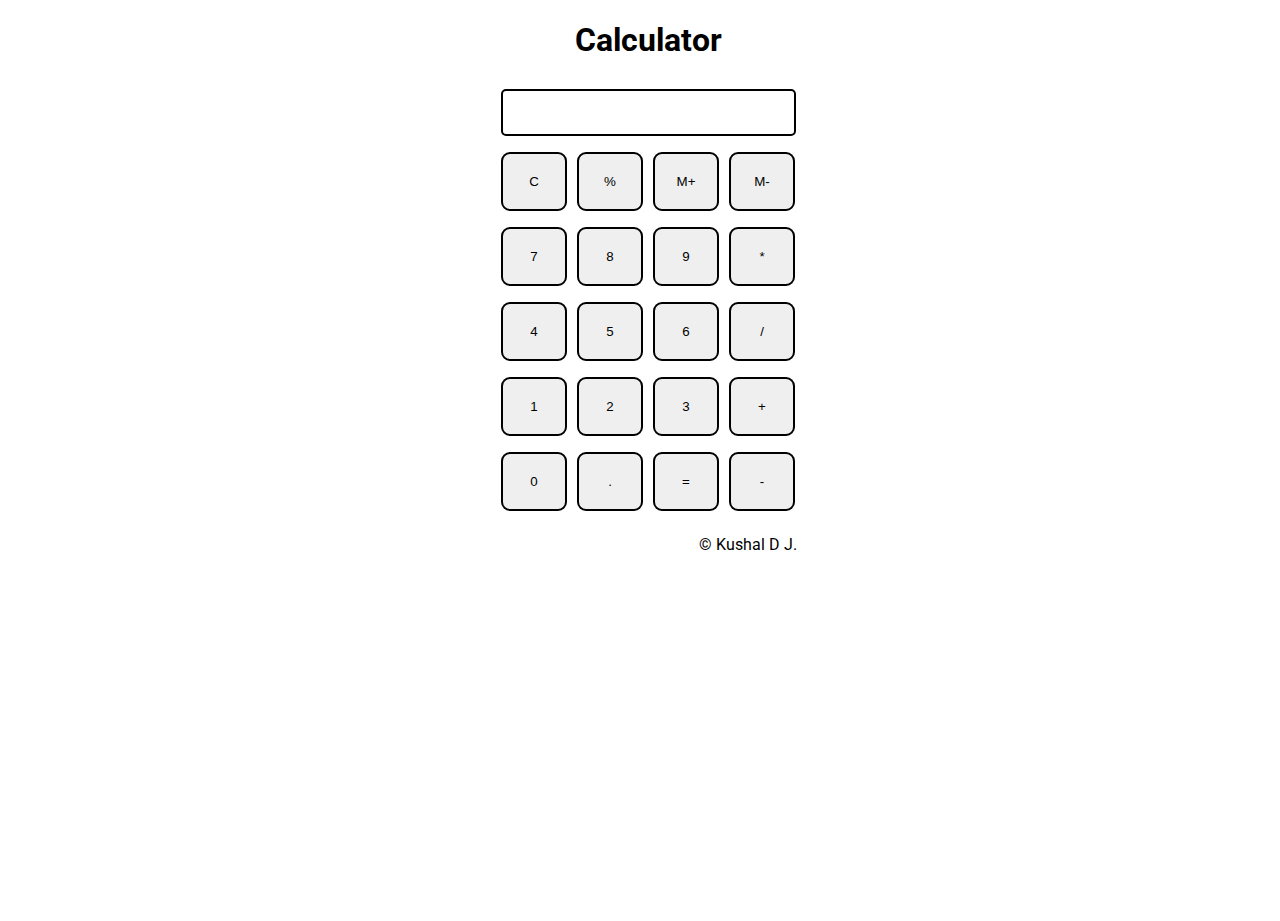
<file: Calculator/index.html>
<!DOCTYPE html>
<html lang="en">
<head>
    <meta charset="UTF-8">
    <meta name="viewport" content="width=device-width, initial-scale=1.0">
    <title>Calculator</title>
    <link rel="stylesheet" href="index.css">
    <link rel="stylesheet" href="utils.css">
    
</head>
<body>
    <h1 class="text-center">Calculator</h1>
    <div class="container  mx-auto items-center flex flex-col">
        <div class="row">
            <input type="text" class="input">
        </div>
        <div class="row">
            <button class="btn">C</button>
            <button class="btn">%</button>
            <button class="btn">M+</button>
            <button class="btn">M-</button>
        </div>
        <div class="row">
            <button class="btn">7</button>
            <button class="btn">8</button>
            <button class="btn">9</button>
            <button class="btn">*</button>
        </div>
        <div class="row">
            <button class="btn">4</button>
            <button class="btn">5</button>
            <button class="btn">6</button>
            <button class="btn">/</button>
        </div>
        <div class="row">
            <button class="btn">1</button>
            <button class="btn">2</button>
            <button class="btn">3</button>
            <button class="btn">+</button>
        </div>
        <div class="row">
            <button class="btn">0</button>
            <button class="btn">.</button>
            <button class="btn">=</button>
            <button class="btn">-</button>
        </div>
        <p class="copy">&copy; Kushal D J.</p>
    </div>
    
    <script src="index.js"></script>
</body>
</html>
</file>
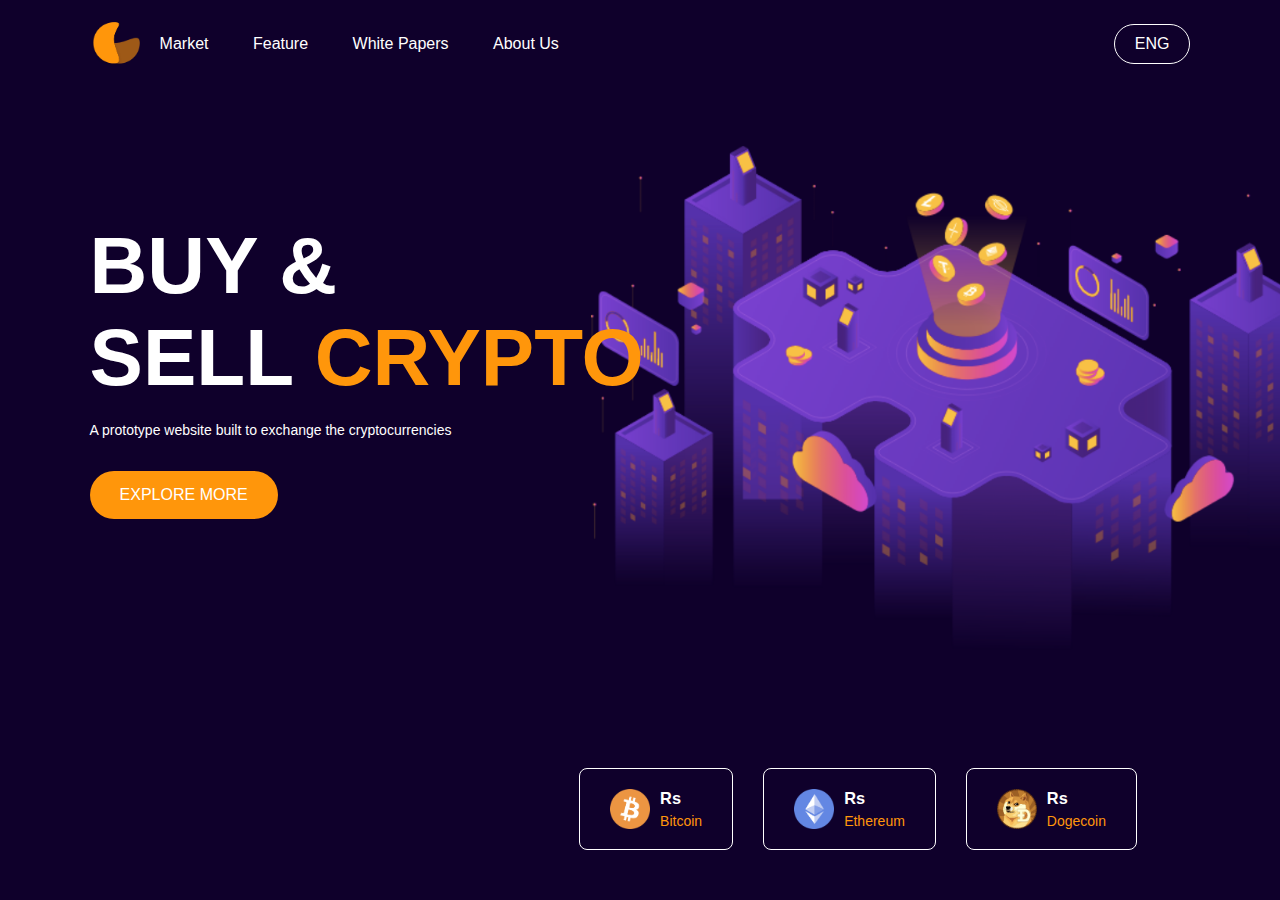
<file: Crypto/index.html>
<!DOCTYPE html>
<html lang="en">
<head>
    <meta charset="UTF-8">
    <meta name="viewport" content="width=device-width, initial-scale=1.0">
    <title>Cryto</title>
    <link rel="stylesheet" href="style.css">
</head>
<script src="https://code.jquery.com/jquery-3.7.1.min.js" integrity="sha256-/JqT3SQfawRcv/BIHPThkBvs0OEvtFFmqPF/lYI/Cxo=" crossorigin="anonymous"></script>

<body>
    
    <div class="container">
        <nav>
            <img src="cryptocurrency-img/images/logo.png" alt="logo" class="logo">
            <ul>    
            <li><a href="#">Market</a></li>
                    <li><a href="#">Feature</a></li>
                    <li><a href="#">White Papers</a></li>
                    <li><a href="#">About Us</a></li>
            </ul>
            <a href="#" class="btn">ENG</a>
        </nav>

        <div class="content">
            <h1>BUY & <br>SELL <span>CRYPTO</span></h1>
            <p>A prototype website built to exchange the cryptocurrencies</p>
            <a href="#" class="btn">EXPLORE MORE</a>
        </div>
        <div class="coin-list">
            <div class="coin">
                <img src="cryptocurrency-img/images/bitcoin.png" alt="btc">
                <div>
                    <h3>Rs <span id="bitcoin"></span></h3>
                    <p>Bitcoin</p>
                </div>
            </div>
            <div class="coin">
                <img src="cryptocurrency-img/images/ethereum.png" alt="eth">
                <div>
                    <h3>Rs <span id="ethereum"></span></h3>
                    <p>Ethereum</p>
                </div>
            </div>
            <div class="coin">
                <img src="cryptocurrency-img/images/dogecoin.png" alt="dog">
                <div>
                    <h3>Rs <span id="dogecoin"></span></h3>
                    <p>Dogecoin</p>
                </div>
            </div>
        </div>
    </div>


    <script src="script.js"></script>
</body>
</html>
</file>
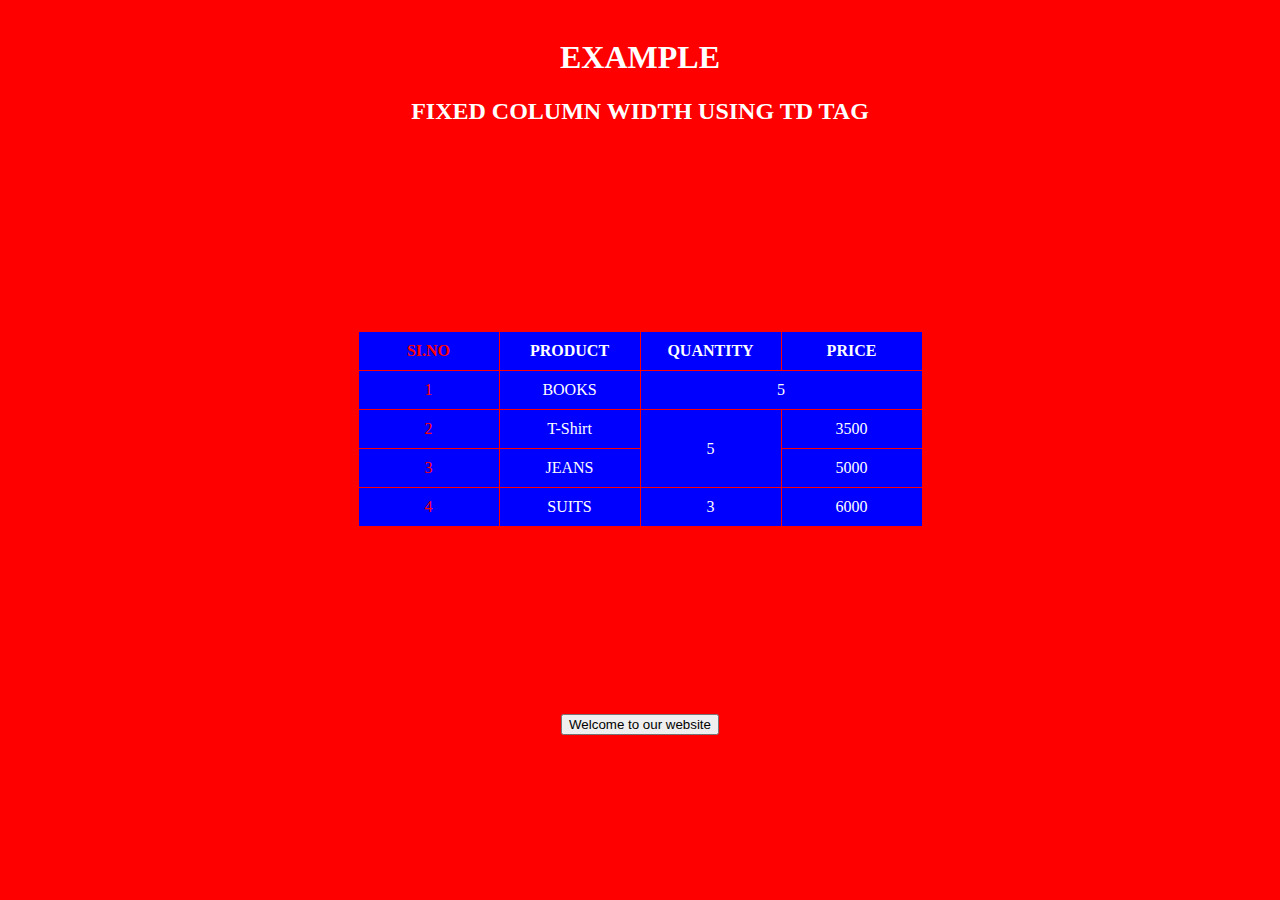
<file: Mood Changer/index.html>
<!DOCTYPE html>
<html lang="en">
<head>
    <meta charset="UTF-8">
    <meta name="viewport" content="width=device-width, initial-scale=1.0">
    <title>Document</title>
    <link rel="stylesheet" href="index.css">
</head>

<body>
    <h1>EXAMPLE</h1>
    <h2>FIXED COLUMN WIDTH USING TD TAG</h2>
    <div>
        <table class="center">
            <thread>
            <tr>
                <th style="color: red;">SI.NO</th>
                <th>PRODUCT</th>
                <th>QUANTITY</th>
                <th>PRICE</th>
            </tr>
            </thread>
            <tr>
                <td style="color: red;">1</td>
                <td>BOOKS</td>
                <td colspan="2">5</td>
                <!-- <td>589</td> -->
            </tr>
            <tr>
                <td style="color: red;">2</td>
                <td>T-Shirt</td>
                <td rowspan="2">5</td>
                <td>3500</td>
            </tr>
            <tr>
                <td style="color: red;">3</td>
                <td>JEANS</td>
                <!-- <td>2</td> -->
                <td>5000</td>
            </tr>
            <tr>
                <td style="color: red;">4</td>
                <td>SUITS</td>
                <td>3</td>
                <td>6000</td>
            </tr>
        </table>
    </div>
    <button onclick="welcome()">Welcome to our website</button>
</body>
<script src="index.js"></script>
</html>
</file>
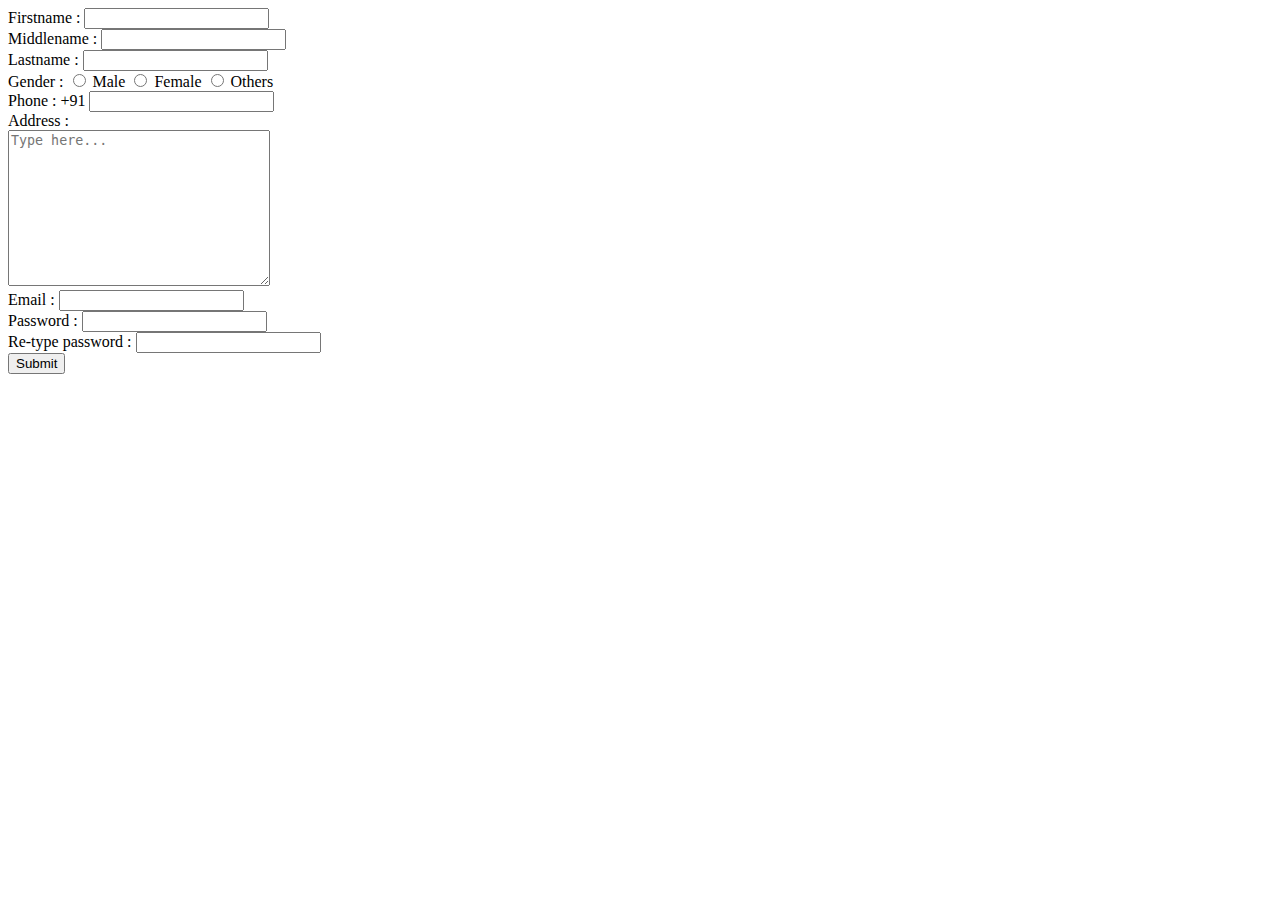
<file: Registration Form/index.html>
<!DOCTYPE html>
<html lang="en">
<head>
    <meta charset="UTF-8">
    <meta name="viewport" content="width=device-width, initial-scale=1.0">
    <title>Registration Form</title>
</head>
<body>
    <div>
        Firstname : <input type="text">
        <br>Middlename : <input type="text">
        <br>Lastname : <input type="text">
        <br>
        Gender : <input type="radio" name="Male" id="male"> Male
        <input type="radio" name="Female" id="female"> Female
        <input type="radio" name="Others" id="others"> Others
        <br>
        Phone : +91 <input type="number" name="Pnum" id="pnum">
        <br>
        Address :  <br> <textarea name="Address" id="address" cols="30" rows="10" placeholder="Type here..."></textarea>
        <br>
        Email : <input type="email">
        <br>
        Password : <input type="password" name="Pass" id="pass">
        <br>
        Re-type password : <input type="password" name="Rpass" id="rpass">
        <br>
        <button id="btn">Submit</button>
        
    
    </div>
    


</body>
</html>
</file>
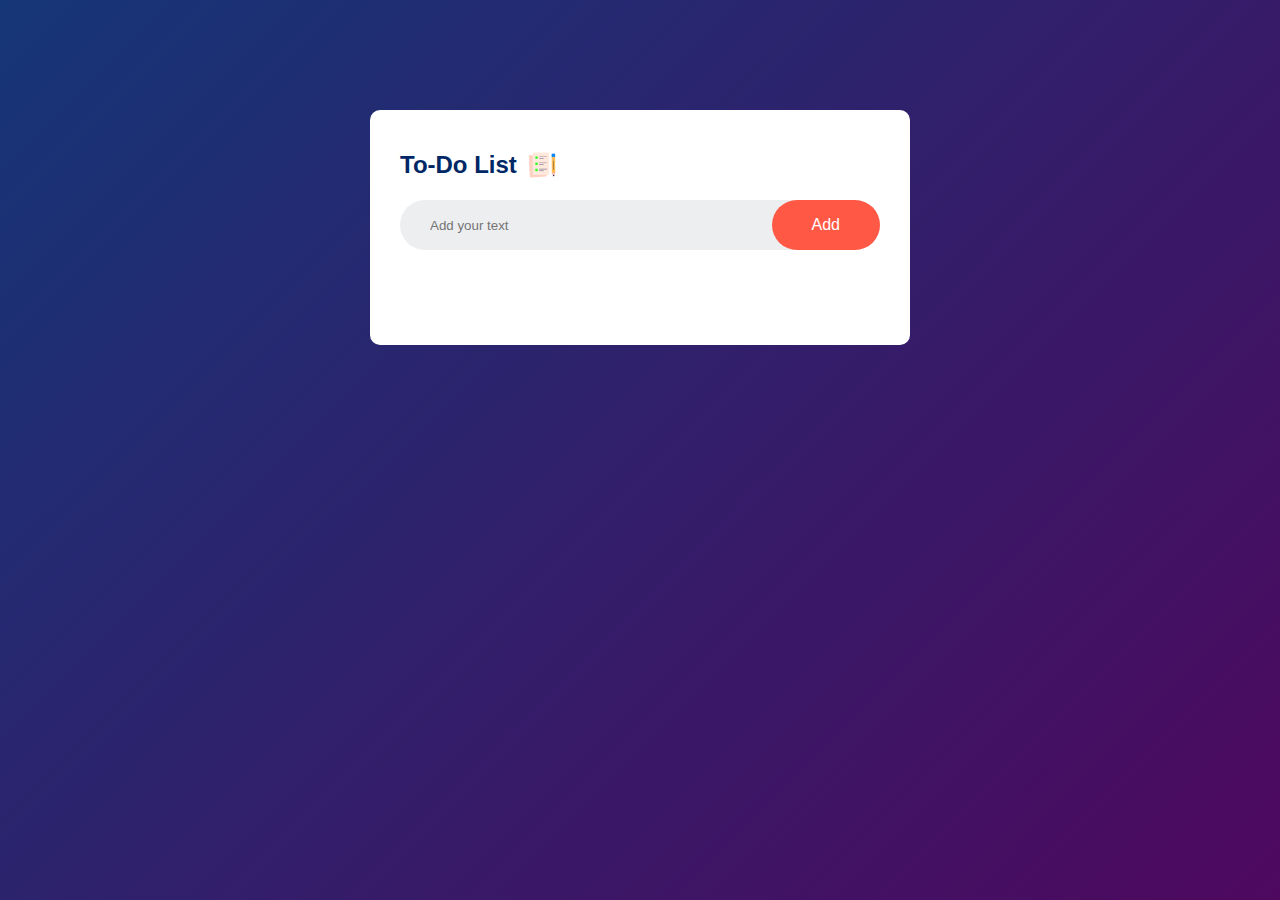
<file: To_Do_List/index.html>
<!DOCTYPE html>
<html lang="en">
<head>
    <meta charset="UTF-8">
    <meta name="viewport" content="width=device-width, initial-scale=1.0">
    <title>TO DO LIST</title>
    <link rel="stylesheet" href="style.css">
</head>
<body>
    <div class="container">
        <div class="todo-app">
            <h2>To-Do List <img src="Images/icon.png" alt="icon"></h2>
            <div class="row">
                <input type="text" id="input-box" placeholder="Add your text">
                <button onclick="addTask()">Add</button>
            </div>
            <ul id="list-container">
                <!-- <li class="checked">Task 1</li>
                <li>Task 2</li>
                <li>Task 3</li> -->
            </ul>
        </div> 
    </div>
    <script src="script.js"></script>
</body>
</html>
</file>
<file: Calculator/index.css>
@import url('https://fonts.googleapis.com/css2?family=Roboto:wght@300&family=Ubuntu:wght@300&display=swap');
html, body {
  height: 100%;
  width: 100%;
  font-family: 'Roboto', sans-serif; 
}

.btn{
  width: 66px;
  padding: 20px;
  margin: 0 3px;
  border: 2px solid black;
  border-radius: 9px;
  cursor: pointer;
}

.row{
  margin: 8px 0;
}
.row input{
  width: 291px;
  font-size: 20px;
    margin: 0;
    padding: 10px 0px;
    border: 2px solid black;
    border-radius: 5px;
}
.copy{
    margin-left: 200px;
}
</file>
<file: Calculator/utils.css>
.text-center{
    text-align: center;
  }
  
  .bg-red{
    background: red;
  }
  
  .mx-auto{
    margin: auto;
  }
  
  .flex{
    display:flex;
  } 
  .flex-col{
    flex-direction: column;
  }
  
  .items-center{
    align-items: center;
  }
</file>
<file: Crypto/style.css>
*{
    margin: 0;
    padding: 0;
    box-sizing: border-box;
    font-family: sans-serif;
}

.container{
    width: 100%;
    background-image: url(cryptocurrency-img/images/background.png);
    height: 100vh;
    background-position: center;
    background-size: cover;
    padding: 0 7%;
    color: #fff;

}

nav{
    
    width: 100%;
    padding: 20px 0;
    display: flex;
    align-items: center;
    /* justify-content: space-between; */
    /* margin: 20px 20px; */

}

.logo{
    width: 50px;
    cursor: pointer;

}
nav ul{
    flex: 1;
}
nav ul li{
    display: inline-block;
    margin: 10px 20px;
}
nav ul li a{
    color: #fff;
    text-decoration: none;
}

nav .btn{
    color: #fff;
    text-decoration: none;
    border: 1px solid white;
    padding: 10px 20px;
    border-radius: 20px;
}

.content{
    margin-top: 12%;
    
}
.content h1{
    font-size: 80px;
    margin-bottom: 15px;

}

.content h1 span{
    color: #ff960b;
}

.content p{
    line-height: 22px;
    font-size: 14px;
}

.content .btn{
    display: inline-block;
    margin-top: 30px;
    background: #ff960b;
    color: #fff;
    text-decoration: none;
    padding: 15px 30px;
    border-radius: 30px;
}

.coin-list{
    position: absolute;
    right: 10%;
    bottom: 50px;
    display: flex;
    align-items: center;
    
}

.coin{
    display: flex;
    align-items: center;
    font-size: 14px;
    margin: 0 15px;
    color: #ff960b;
    border: 1px solid #fff;
    padding: 20px 30px;
    border-radius: 8px;
}

.coin img{
    width: 40px;
    margin-right: 10px;
}

.coin h3{
    color: #fff;
    margin-bottom: 5px;
}
</file>
<file: Mood Changer/index.css>
/* body{
    background-color: lightblue;
}

h1{
    color: white;
    text-align: center;
}

par{
    font-family: 'Franklin Gothic Medium', 'Arial Narrow', Arial, sans-serif;
    font-size: 20px;
}
table{
    border: 1px solid black;
    border-collapse: collapse;
}
th,td{
    border: 2px solid gray;
    padding: 15px;
} */
body{
    background-color: red;
    padding: 10px;
    text-align: center;
    white-space: nowrap;

}
h1,h2{
    color: white;
    text-align: center;
}
/* table{
    align-items: center;
    border: 10px;
    border-color: black;
} */



th,td{
    border: 1px solid red;
    padding: 10px;
    width: 120px;
}
div{
    color: white;
    /* background-color: blue; */
    padding: 15%;
}
table{
    border-collapse: collapse;
    margin-left: auto;
    margin-right: auto;
    /* width: 50%; */
    padding: 20%;
    background-color: blue;
}
</file>
<file: To_Do_List/style.css>
*{
    margin: 0;
    padding: 0;
    font-family: sans-serif;
    box-sizing: border-box;
}
.container{
    width: 100%;
    min-height: 100vh;
    background: linear-gradient(135deg,#153677,#4e085f);
    padding: 10px;
}
.todo-app{
    width: 100%;
    max-width: 540px;
    background: #fff;
    /* margin: 100px auto 20px; */
    margin: 100px auto 20px;
    padding: 40px 30px 70px;
    border-radius: 10px;
}
.todo-app h2{
    color: #002765;
    display: flex;
    align-items: center;
    margin-bottom: 20px;
}
.todo-app h2 img{
    width: 30px;
    margin-left: 10px;
}
.row{
    display: flex;
    align-items: center;
    justify-content: space-between;
    background: #edeef0;
    padding-left: 20px;
    border-radius: 30px;
    margin-bottom: 25px;
}
input{
    flex: 1;
    border: none;
    outline: none;
    background: transparent;
    padding: 10px;
}
button{
    border: none;
    outline: none;
    padding: 16px 40px;
    border-radius: 30px;
    background: #ff5945;
    color: #fff;
    font-size: 16px;
    cursor: pointer;
}
ul li{
    list-style: none;
    font-size: 17px;
    padding: 12px 8px 12px 50px;
    user-select: none;
    cursor: pointer;
    position: relative;
}

ul li::before{
    content: '';
    position: absolute;
    height: 20px;
    width: 20px;
    border-radius: 50%;
    background-image: url(Images/unchecked.png);
    background-size: cover;
    background-position: center;
    top: 12px;
    left: 8px;
}

ul li.checked{
    color: #555;
    text-decoration: line-through;

}
ul li.checked::before{
    background-image: url(Images/checked.png);
}
ul li span{
    position: absolute;
    right: 0;
    top: 5px;
    width: 40px;
    height: 40px;
    font-size: 22px;
    color: #555;
    line-height: 40px;
    text-align: center;
    border-radius: 50%;
}
ul li span:hover{
    background: #edeef0;
}
</file>
